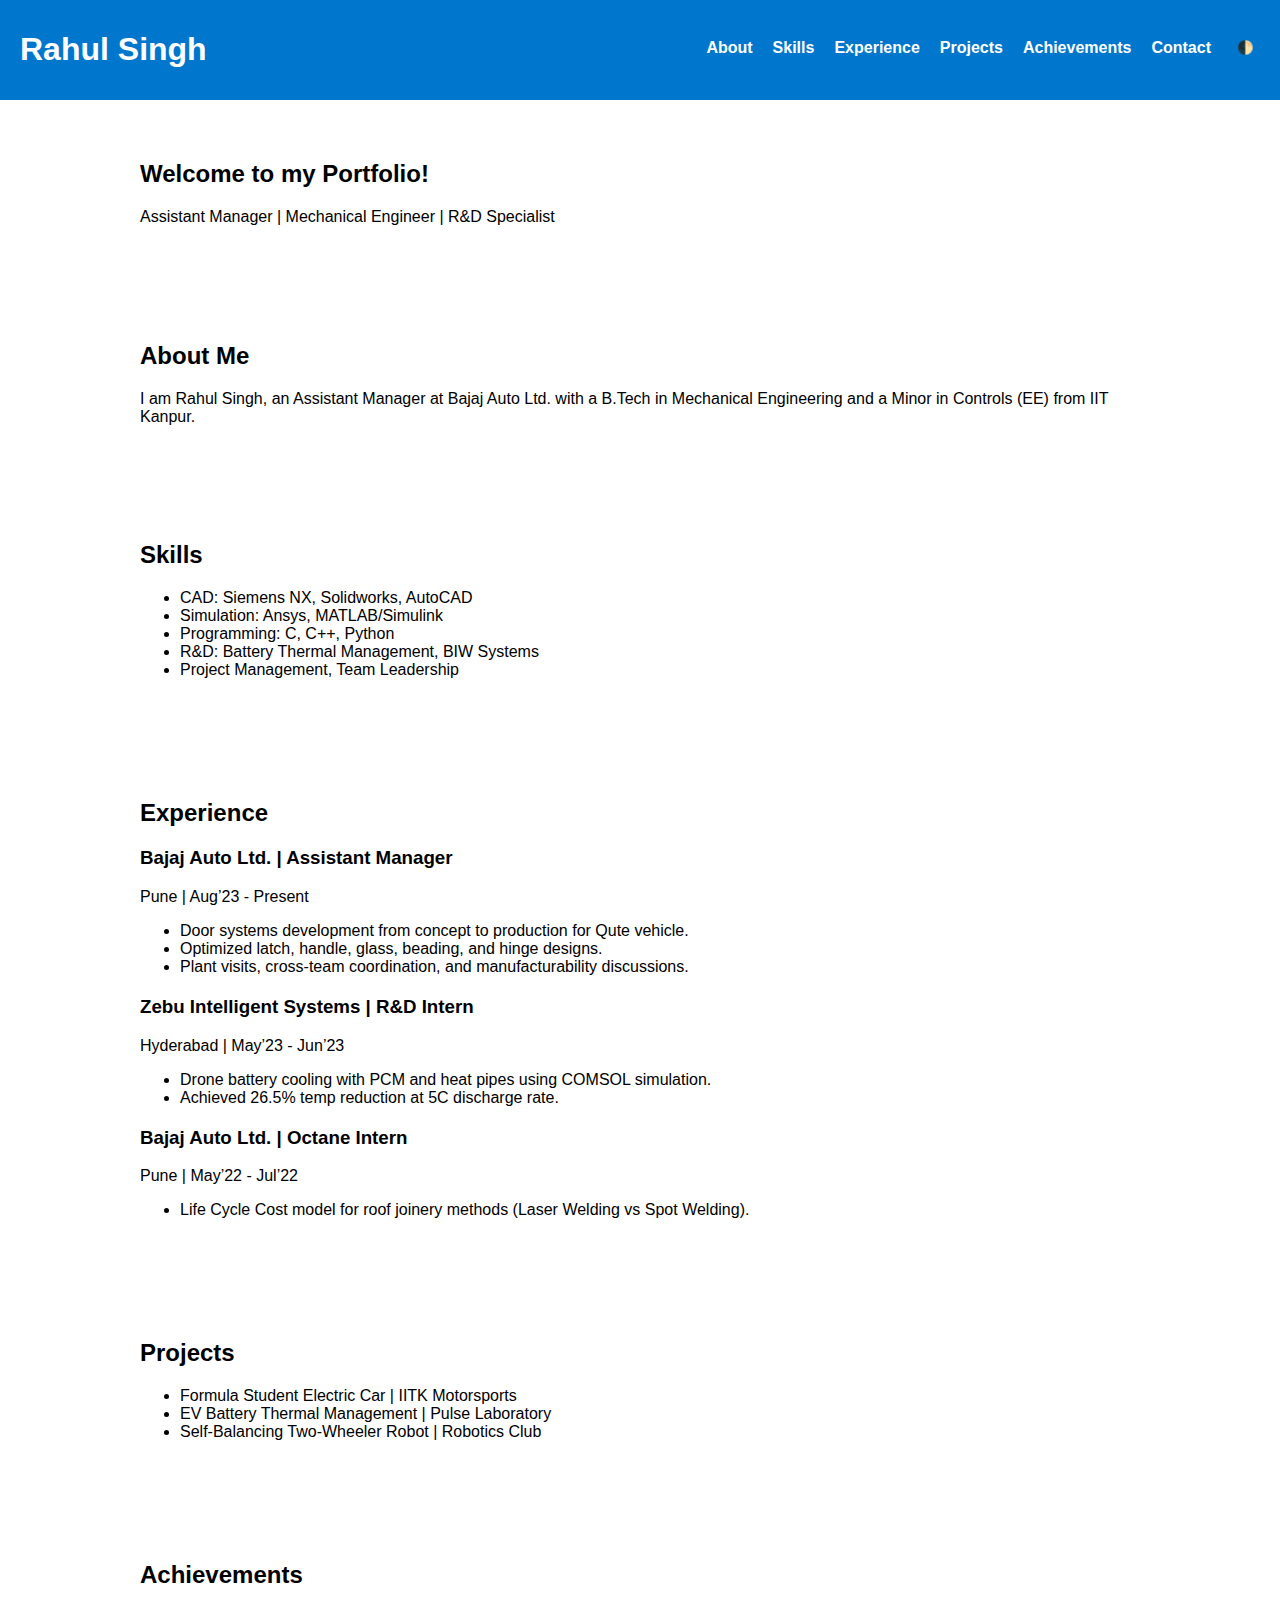
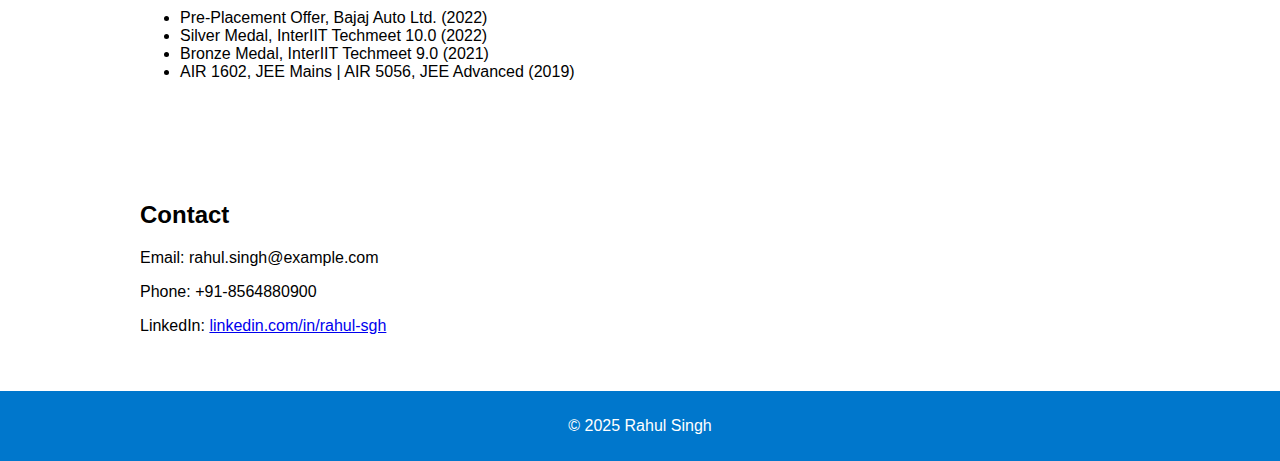
<file: index.html>
<!DOCTYPE html>
<html lang="en">
<head>
  <meta charset="UTF-8">
  <meta name="viewport" content="width=device-width, initial-scale=1.0">
  <title>Rahul Singh | Portfolio</title>
  <link rel="stylesheet" href="style.css">
</head>
<body>
  <header>
    <nav>
      <h1>Rahul Singh</h1>
      <ul id="nav-links">
        <li><a href="#about">About</a></li>
        <li><a href="#skills">Skills</a></li>
        <li><a href="#experience">Experience</a></li>
        <li><a href="#projects">Projects</a></li>
        <li><a href="#achievements">Achievements</a></li>
        <li><a href="#contact">Contact</a></li>
        <button id="toggle-theme">🌓</button>
      </ul>
    </nav>
  </header>

  <section id="home" class="section">
    <h2>Welcome to my Portfolio!</h2>
    <p>Assistant Manager | Mechanical Engineer | R&D Specialist</p>
  </section>

  <section id="about" class="section">
    <h2>About Me</h2>
    <p>I am Rahul Singh, an Assistant Manager at Bajaj Auto Ltd. with a B.Tech in Mechanical Engineering and a Minor in Controls (EE) from IIT Kanpur.</p>
  </section>

  <section id="skills" class="section">
    <h2>Skills</h2>
    <ul>
      <li>CAD: Siemens NX, Solidworks, AutoCAD</li>
      <li>Simulation: Ansys, MATLAB/Simulink</li>
      <li>Programming: C, C++, Python</li>
      <li>R&D: Battery Thermal Management, BIW Systems</li>
      <li>Project Management, Team Leadership</li>
    </ul>
  </section>

  <section id="experience" class="section">
    <h2>Experience</h2>
    <div class="experience-item">
      <h3>Bajaj Auto Ltd. | Assistant Manager</h3>
      <p>Pune | Aug’23 - Present</p>
      <ul>
        <li>Door systems development from concept to production for Qute vehicle.</li>
        <li>Optimized latch, handle, glass, beading, and hinge designs.</li>
        <li>Plant visits, cross-team coordination, and manufacturability discussions.</li>
      </ul>
    </div>

    <div class="experience-item">
      <h3>Zebu Intelligent Systems | R&D Intern</h3>
      <p>Hyderabad | May’23 - Jun’23</p>
      <ul>
        <li>Drone battery cooling with PCM and heat pipes using COMSOL simulation.</li>
        <li>Achieved 26.5% temp reduction at 5C discharge rate.</li>
      </ul>
    </div>

    <div class="experience-item">
      <h3>Bajaj Auto Ltd. | Octane Intern</h3>
      <p>Pune | May’22 - Jul’22</p>
      <ul>
        <li>Life Cycle Cost model for roof joinery methods (Laser Welding vs Spot Welding).</li>
      </ul>
    </div>
  </section>

  <section id="projects" class="section">
    <h2>Projects</h2>
    <ul>
      <li>Formula Student Electric Car | IITK Motorsports</li>
      <li>EV Battery Thermal Management | Pulse Laboratory</li>
      <li>Self-Balancing Two-Wheeler Robot | Robotics Club</li>
    </ul>
  </section>

  <section id="achievements" class="section">
    <h2>Achievements</h2>
    <ul>
      <li>Pre-Placement Offer, Bajaj Auto Ltd. (2022)</li>
      <li>Silver Medal, InterIIT Techmeet 10.0 (2022)</li>
      <li>Bronze Medal, InterIIT Techmeet 9.0 (2021)</li>
      <li>AIR 1602, JEE Mains | AIR 5056, JEE Advanced (2019)</li>
    </ul>
  </section>

  <section id="contact" class="section">
    <h2>Contact</h2>
    <p>Email: rahul.singh@example.com</p>
    <p>Phone: +91-8564880900</p>
    <p>LinkedIn: <a href="https://linkedin.com/in/rahul-sgh" target="_blank">linkedin.com/in/rahul-sgh</a></p>
  </section>

  <footer>
    <p>© 2025 Rahul Singh</p>
  </footer>

  <script src="script.js"></script>
</body>
</html>
</file>
<file: style.css>
:root {
  --bg: #ffffff;
  --text: #000000;
  --primary: #0077cc;
}

body {
  margin: 0;
  font-family: 'Segoe UI', Tahoma, Geneva, Verdana, sans-serif;
  background-color: var(--bg);
  color: var(--text);
  transition: all 0.3s ease;
}

header nav {
  display: flex;
  justify-content: space-between;
  align-items: center;
  background-color: var(--primary);
  padding: 10px 20px;
}

nav h1 {
  color: #fff;
}

#nav-links {
  display: flex;
  gap: 20px;
  list-style: none;
}

#nav-links a, #toggle-theme {
  text-decoration: none;
  color: #fff;
  font-weight: bold;
  background: none;
  border: none;
  cursor: pointer;
}

.section {
  padding: 40px 20px;
  max-width: 1000px;
  margin: auto;
}

.experience-item, ul {
  margin-bottom: 20px;
}

footer {
  background-color: var(--primary);
  text-align: center;
  padding: 10px;
  color: #fff;
}

.dark-mode {
  --bg: #121212;
  --text: #ffffff;
  --primary: #bb86fc;
}
</file>
